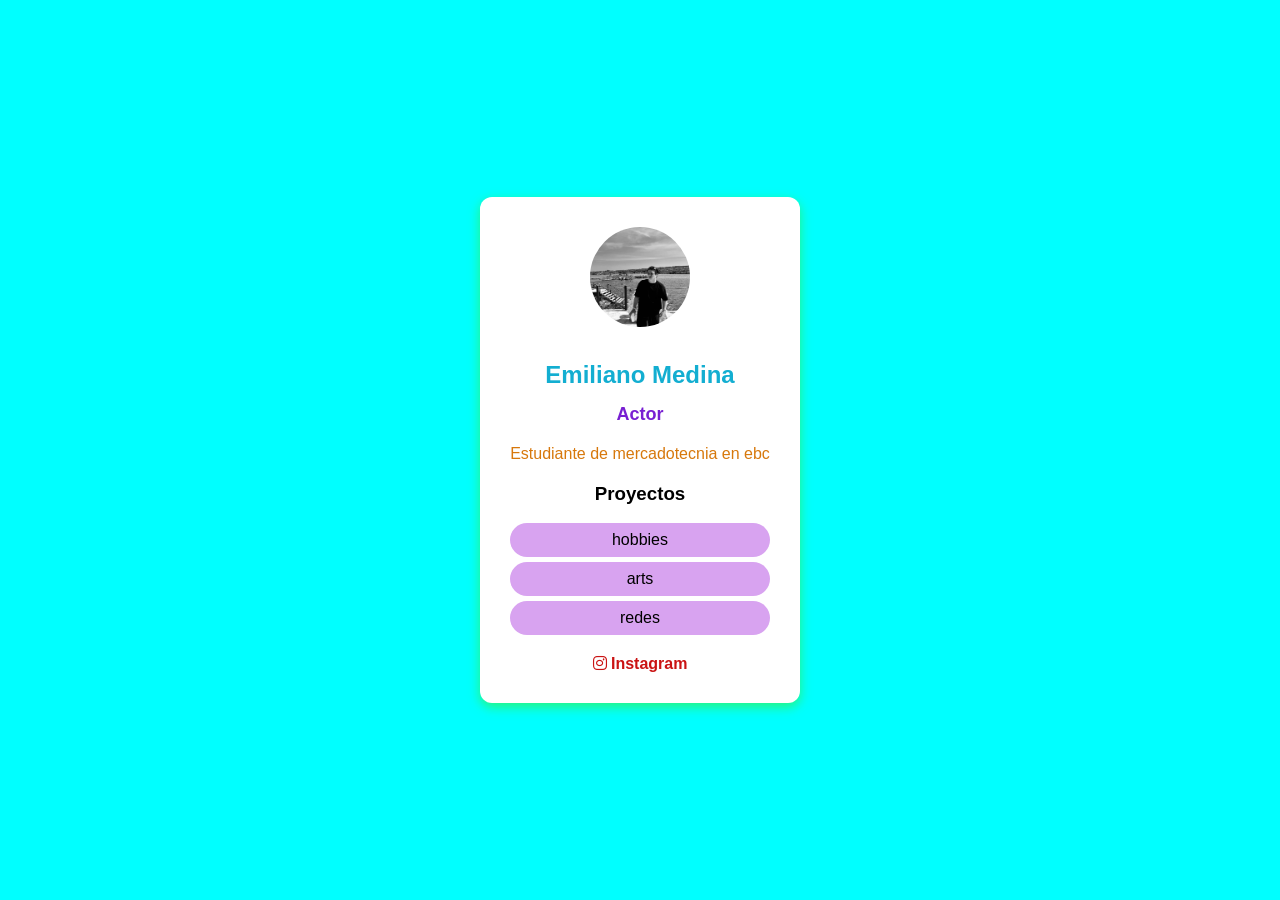
<file: E1-Emiliano/index.html>
<!-- En el HTML voy a dejarle estructura 
 a una aplicacion de mi perfil profecional -->
 <!__DOCTYPE esta etiqueta indica el tipo de documneto-->
<!DOCTYPE html>
<!__ heat es para iniciar mi documento-->
<html>
    <!--head es la etiqueta donde coloco las configuraciones de mi html-->
<head> 
    <!--La etiqueta de meta dato.La de UTF-8es la que permite los caracteres especiales -->
<meta charset="UTF-8">
<!--Este Metato de Copyright es para tener los creditos del contenido-->
<meta name="copyright" content="science"> 
<!-- FAVICON -->
  <link rel="icon" href="IMG/favicon.png" type="image/png">

  <!-- Font Awesome para iconos -->
  <link rel="stylesheet" href="https://cdnjs.cloudflare.com/ajax/libs/font-awesome/6.5.2/css/all.min.css">
<!--la etiqueta linkes para enlazar con archivos externos-->
<!--aqui estoy enlazando al archivo de los estilos-->
<link rel="stylesheet" href="style.css">
</head> <!--hasta aqui viene el head-->

<!--AQUI INICIA EL BODY;Es el cuerpo de mi pagina Web,app o sitio Web-->
<body>
<div class="card">
       <img src="img/yo .jpe" alt="Foto Emiliano" width="80" height="80">
    <h1> Emiliano Medina</h1>
     <h2> Actor</h2>
     <p> Estudiante de mercadotecnia en ebc</p>
     <h3> Proyectos</h3>
     <ul> 
     <li> hobbies</li>
     <li> arts</li>
        <li> redes</li>
     </ul>
     <a href="https://www.instagram.com/_emiliano.hazan_?igsi=Ymo4Y2V2MGZlb3lh&utm_source=qr" target="_blank">
       <i class="fa-brands fa-instagram"></i> 
       Instagram</a>
     
     
     </div>


</body>
</file>
<file: E1-Emiliano/style.css>
body {
background-color: aqua;  
font-family: Arial, Helvetica, sans-serif;
display:flex;
justify-content:center;  
align-items: center;
height: 100vh;
margin: 0;
}
card:hover {
  transform: translateY(-8px);

  box-shadow: 0 10px 25px rgba(39, 245, 121, 0.5);
}

.card{
background-color: white;    
border-radius: 12px;
box-shadow: 0 4px 12px rgb(39,245,121);
padding:30px;
max-width: 400px;
text-align: center;
}

.card img{
border-radius: 50%;    
width: 100px;
height: 100px;
object-fit: cover;
margin-bottom: 20px;
}


.card h1 {
  font-size: 24px;
  margin: 10px 0;
  color: #13aed1;
}

.card h2 {
  font-size: 18px;
  color: #781fd2;
  margin-bottom: 20px;
}

.card p {
  font-size: 16px;
  color: #d7780c;
  margin-bottom: 20px;
}

.card ul {
  list-style: none;
  padding:0;
  margin-bottom: 20px;
}

.card ul li {
  background-color:#D8A3F0;
  margin: 5px 0;
  padding:8px;
  border-radius: 20px;
}

.card a {
 text-decoration: none;
 color: #ca1313;
 font-weight: bold;
}
</file>
